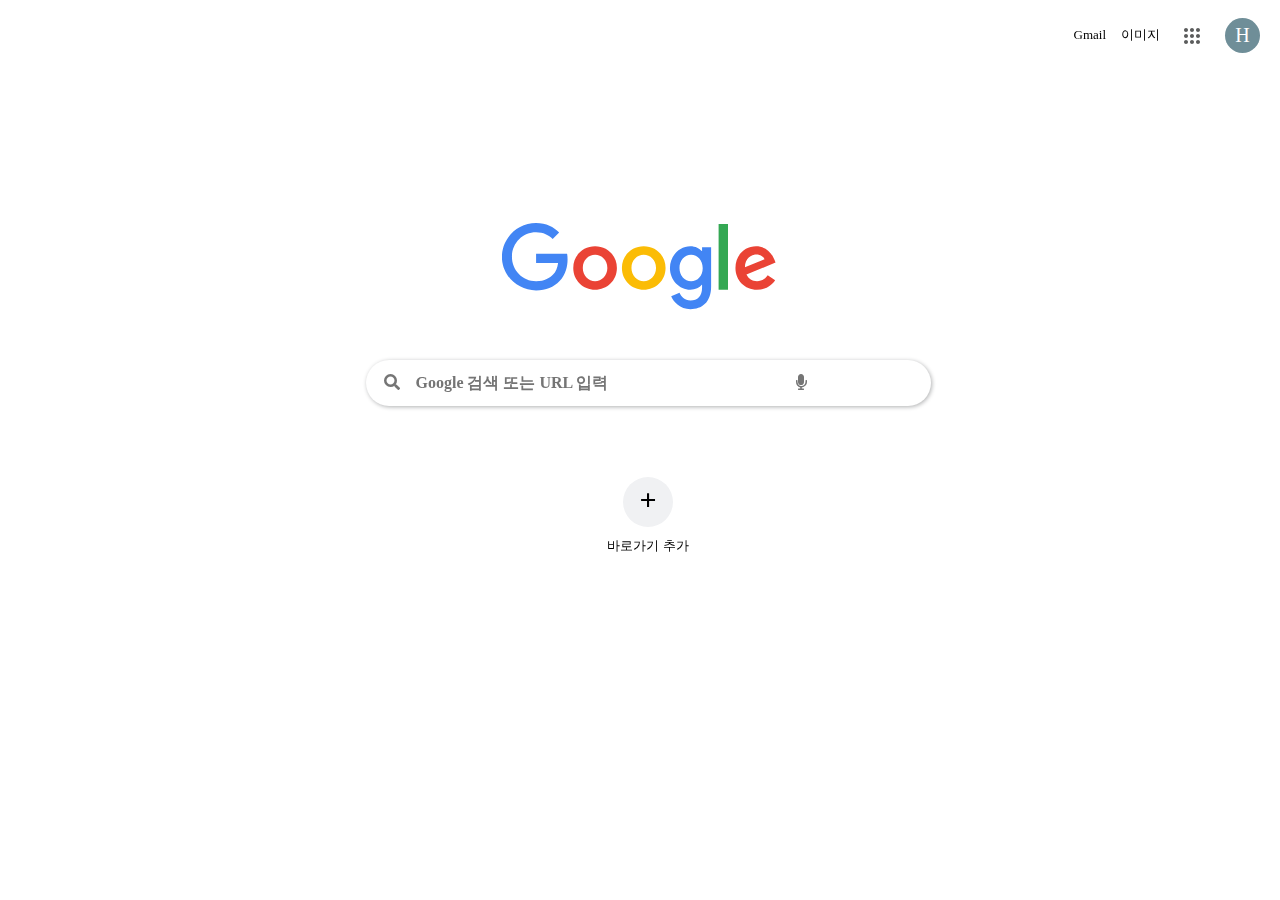
<file: google.html>
<!DOCTYPE html>
<html lang="en" dir="ltr">
  <head>
    <meta charset="utf-8">
    <title>Google</title>
    <link rel="stylesheet" href="style.css">
    <link href="https://cdnjs.cloudflare.com/ajax/libs/font-awesome/5.13.0/css/all.min.css" rel="stylesheet">
  </head>
  <body>
    <div class="top_bar">
      <div id="gmail">Gmail</div>
      <div id="image">이미지</div>
      <div id="app">
        <svg id="app_svg">
          <path d="M6,8c1.1,0 2,-0.9 2,-2s-0.9,-2 -2,-2 -2,0.9 -2,2 0.9,2 2,2zM12,20c1.1,0 2,-0.9 2,-2s-0.9,-2 -2,-2 -2,0.9 -2,2 0.9,2 2,2zM6,20c1.1,0 2,-0.9 2,-2s-0.9,-2 -2,-2 -2,0.9 -2,2 0.9,2 2,2zM6,14c1.1,0 2,-0.9 2,-2s-0.9,-2 -2,-2 -2,0.9 -2,2 0.9,2 2,2zM12,14c1.1,0 2,-0.9 2,-2s-0.9,-2 -2,-2 -2,0.9 -2,2 0.9,2 2,2zM16,6c0,1.1 0.9,2 2,2s2,-0.9 2,-2 -0.9,-2 -2,-2 -2,0.9 -2,2zM12,8c1.1,0 2,-0.9 2,-2s-0.9,-2 -2,-2 -2,0.9 -2,2 0.9,2 2,2zM18,14c1.1,0 2,-0.9 2,-2s-0.9,-2 -2,-2 -2,0.9 -2,2 0.9,2 2,2zM18,20c1.1,0 2,-0.9 2,-2s-0.9,-2 -2,-2 -2,0.9 -2,2 0.9,2 2,2z"></path>
        </svg>
      </div>
      <div id="account">H</div>
    </div>
    <div class="logo">
      <img id="logo_img" src="google-logo.svg">
    </div>
    <div class="search_bar">
      <input id = "search_bar" type="text" class="fas" placeholder="    &#xf002;    Google 검색 또는 URL 입력                                               &#xf130">
    </div>
    <div class="direct">
      <div id="direct_plus">+</div>
      <div id="direct_add">바로가기 추가</div>
    </div>
  </body>
</html>
</file>
<file: style.css>
@import url('https://fonts.googleapis.com/css2?family=Noto+Sans+KR:wght@300&display=swap');

.top_bar{
  position: fixed;
  right: 20px;
  top: 10px;

  display: flex;
  flex-direction: row;
  height: 50px;
  align-items: center;
}

#gmail{
  font-size:13px;
  margin-right: 15px;
}

#image{
  font-size:13px;
  margin-right: 20px;
}

#app{
  width: 25px;
  height: 23px;
  margin-right: 20px;
}

#app_svg{
  fill: #5B5C5C;
}

#account{
  background-color:#6F8E98;
  width:35px; height:35px;
  border-radius:75px;
  text-align:center;
  font-size:20px; color:#fff;
  line-height:35px;
}


.logo{
  position: absolute;
  top: 30%;
  left: 50%;
  transform: translate(-50%, -50%);
}

#logo_img{
  width: 277px;
  height: 95px;
}


.search_bar{
  position: fixed;
  top:40%;
  width:100%;
  display: flex;
  justify-content: center;
  align-items: center;
}

#search_bar{
  border: 1px;
  border-radius: 40px;
  box-shadow: 1px 1px 4px #B0B1B2;
  width: 561px;
  height: 44px;
}

input::placeholder{
  font-weight: lighter;
  font-size: 16px;
}


.direct{
  position: fixed;
  top:53%;
  width:100%;
  display: flex;
  flex-direction: column;
  align-items: center;
}

#direct_plus{
  background-color:#F0F1F3;
  width:50px; height:50px;
  border-radius:75px;
  text-align:center;
  font-size:30px;
  line-height:45px;
  font-weight: bold;
}

#direct_add{
  margin-top: 10px;
  font-size: 13px;
}
</file>
